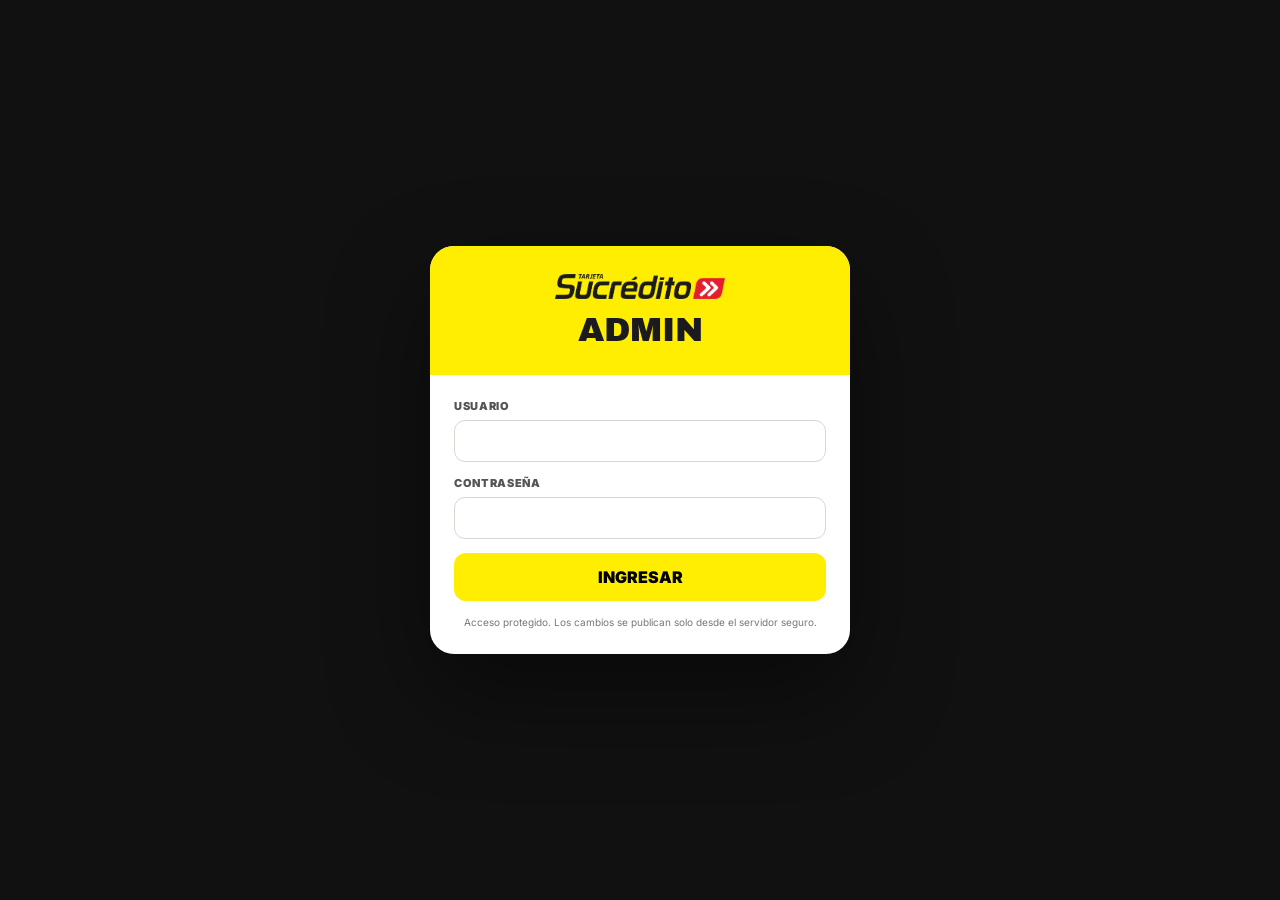
<file: admin/index.html>
<!DOCTYPE html>
<html lang="es">
<head>
<meta charset="UTF-8">
<meta name="viewport" content="width=device-width,initial-scale=1.0">
<meta name="theme-color" content="#FFEE00">
<title>Sucrédito · Admin</title>
<link rel="preconnect" href="https://fonts.googleapis.com">
<link rel="preconnect" href="https://fonts.gstatic.com" crossorigin>
<link href="https://fonts.googleapis.com/css2?family=Archivo+Black&family=Inter:wght@400;500;600;700;800;900&display=swap" rel="stylesheet">
<style>
:root{--yellow:#FFEE00;--red:#E30613;--black:#111;--ink:#1B1A1E;--paper:#F5F5F1;--white:#fff;--line:#E2E2DC;--muted:#777;--green:#137A45;--soft:#FAFAF7;--shadow:0 18px 50px rgba(0,0,0,.12)}
*{box-sizing:border-box}html{scroll-behavior:smooth}body{margin:0;background:var(--paper);color:var(--ink);font-family:Inter,Arial,sans-serif;-webkit-font-smoothing:antialiased}button,input,textarea,select{font:inherit}button{cursor:pointer;-webkit-appearance:none;appearance:none}a{color:inherit;text-decoration:none}
.login{position:fixed;inset:0;background:#111;display:grid;place-items:center;padding:20px;z-index:999}.login-card{width:min(420px,100%);background:#fff;border-radius:24px;overflow:hidden;box-shadow:0 40px 100px rgba(0,0,0,.45)}.login-head{background:var(--yellow);padding:28px;text-align:center}.login-head img{width:170px;display:block;margin:0 auto 14px}.login-head h1{font:34px/1 'Archivo Black',Impact,sans-serif;margin:0}.login-body{padding:24px}.login-body label{display:grid;gap:7px;margin-bottom:14px;font-size:11px;font-weight:900;text-transform:uppercase;letter-spacing:.06em;color:#555}.login-body input{width:100%;padding:13px;border:1px solid #D7D7D1;border-radius:11px;outline:none}.login-body input:focus{border-color:#AAA;box-shadow:0 0 0 3px rgba(255,238,0,.35)}.login-error{display:none;background:#FFF0F1;border:1px solid #F1C4CA;color:#9C1425;padding:10px 12px;border-radius:10px;font-size:11px;font-weight:800;margin-bottom:13px}.login-btn{width:100%;border:0;border-radius:12px;background:var(--yellow);padding:14px;font-weight:900}.login-note{font-size:10px;color:#777;line-height:1.5;text-align:center;margin:14px 0 0}.hidden{display:none!important}
.top{position:sticky;top:0;z-index:50;background:var(--yellow);border-bottom:1px solid rgba(0,0,0,.08)}.top-in{max-width:1200px;margin:auto;min-height:74px;padding:10px 18px;display:flex;align-items:center;gap:16px}.top-in img{width:120px}.top-title{margin-left:auto;font:22px/1 'Archivo Black',Impact,sans-serif}.top-actions{display:flex;gap:8px;align-items:center}.btn{border:1px solid #D8D8D2;background:#fff;color:var(--ink);border-radius:11px;padding:11px 14px;font-weight:900;font-size:12px}.btn:hover{transform:translateY(-1px)}.btn.primary{background:var(--yellow);border-color:#D6C800}.btn.dark{background:#111;color:#fff;border-color:#111}.btn.red{background:var(--red);color:#fff;border-color:var(--red)}.btn.light{background:#FAFAF7}
.wrap{max-width:1200px;margin:auto;padding:26px 18px 60px}.intro{display:flex;gap:20px;align-items:end;justify-content:space-between;margin-bottom:18px}.intro-kicker{font-size:10px;font-weight:900;color:#777;text-transform:uppercase;letter-spacing:.12em}.intro h1{font:clamp(36px,6vw,58px)/.95 'Archivo Black',Impact,sans-serif;margin:7px 0 10px}.intro p{margin:0;color:#666;line-height:1.55;max-width:760px;font-size:14px}.state{background:#111;color:#fff;border-radius:14px;padding:12px 14px;min-width:190px}.state small{display:block;color:#999;font-size:9px;font-weight:900;text-transform:uppercase;letter-spacing:.12em}.state strong{display:block;margin-top:4px;font-size:13px}.toolbar{background:#fff;border:1px solid var(--line);border-radius:18px;padding:12px;display:flex;gap:8px;align-items:center;flex-wrap:wrap;margin-bottom:18px;box-shadow:0 8px 26px rgba(0,0,0,.04)}.toolbar input{margin-left:auto;min-width:260px;padding:11px 12px;border:1px solid #D8D8D2;border-radius:10px;outline:none}.toolbar input:focus{box-shadow:0 0 0 3px rgba(255,238,0,.28)}.status{font-size:11px;font-weight:800;color:#777}
.panel{background:#fff;border:1px solid var(--line);border-radius:20px;overflow:hidden;margin-bottom:16px}.panel-head{padding:18px 20px;border-bottom:1px solid #EEE;display:flex;justify-content:space-between;gap:15px;align-items:center;background:#FAFAF7}.panel-head h2{font:24px/1 'Archivo Black',Impact,sans-serif;margin:0}.panel-head p{margin:5px 0 0;color:#777;font-size:11px}.panel-body{padding:18px}.section{border:1px solid var(--line);border-radius:14px;overflow:hidden;margin-bottom:10px}.section summary{list-style:none;cursor:pointer;padding:14px 15px;font-weight:900;font-size:12px;background:#FAFAF7;display:flex;justify-content:space-between;gap:12px;align-items:center}.section summary::-webkit-details-marker{display:none}.section summary:after{content:'+';font-size:18px}.section[open] summary:after{content:'−'}.section-body{padding:15px;border-top:1px solid #EEE}.grid2{display:grid;grid-template-columns:1fr 1fr;gap:12px}.grid3{display:grid;grid-template-columns:repeat(3,1fr);gap:12px}.field{display:grid;gap:6px}.field.full{grid-column:1/-1}.field label{font-size:10px;font-weight:900;text-transform:uppercase;letter-spacing:.06em;color:#555}.field input,.field textarea,.field select{width:100%;border:1px solid #D8D8D2;border-radius:10px;padding:11px 12px;outline:none;background:#fff;color:var(--ink);font-size:13px}.field textarea{min-height:96px;resize:vertical}.field input:focus,.field textarea:focus,.field select:focus{border-color:#999;box-shadow:0 0 0 3px rgba(255,238,0,.25)}.hint{font-size:10px;color:#777;line-height:1.4}.color{display:flex;gap:8px}.color input[type=color]{width:48px;padding:3px}.site-actions,.footer-actions{display:flex;gap:8px;align-items:center;flex-wrap:wrap}.site-status{margin-left:auto;font-size:10px;color:#777;font-weight:800}
.show-list{display:grid;gap:10px}.show{border:1px solid var(--line);border-radius:16px;overflow:hidden;background:#fff}.show-main{display:grid;grid-template-columns:72px 1fr auto;gap:13px;align-items:center;padding:12px 14px}.show-main img{width:58px;height:72px;object-fit:cover;background:#EEE;border-radius:10px}.show-title{font-size:14px;font-weight:900}.show-sub{font-size:11px;color:#777;margin-top:4px;line-height:1.4}.badges{display:flex;gap:6px;flex-wrap:wrap;justify-content:flex-end}.badge{border-radius:999px;padding:6px 9px;font-size:9px;font-weight:900;text-transform:uppercase}.badge.on{background:#E8F6EE;color:var(--green)}.badge.off{background:#EEE;color:#777}.badge.featured{background:var(--yellow);color:#111}.show-actions{display:flex;gap:8px;flex-wrap:wrap;padding:0 14px 14px}.show-editor{display:none;border-top:1px solid #EEE;background:#FAFAF7;padding:15px}.show.open .show-editor{display:block}.show-open{border:1px solid #DDD;background:white;border-radius:10px;padding:9px 11px;font-weight:900;font-size:11px}.show-open:after{content:'  ↓'}
.helper{background:#FFF8C7;border:1px solid #E9DC68;border-radius:13px;padding:12px 13px;font-size:11px;line-height:1.5;margin-bottom:12px}.danger{color:#A10E1D}
.modal{display:none;position:fixed;inset:0;background:rgba(0,0,0,.82);z-index:400;padding:12px}.modal.open{display:grid;place-items:center}.window{width:min(1280px,100%);height:min(95vh,900px);background:#111;border-radius:20px;overflow:hidden;display:flex;flex-direction:column}.window-head{background:var(--yellow);padding:10px 12px;display:flex;justify-content:space-between;align-items:center;font-size:11px;font-weight:900}.close{border:0;background:#111;color:#fff;width:36px;height:36px;border-radius:50%;font-size:22px}.window iframe{border:0;background:#fff;flex:1;width:100%}
.toast{position:fixed;right:18px;bottom:18px;background:#111;color:#fff;border-radius:12px;padding:12px 14px;font-size:11px;font-weight:800;opacity:0;transform:translateY(10px);pointer-events:none;transition:.25s;z-index:600}.toast.show{opacity:1;transform:translateY(0)}
@media(max-width:760px){.top-in{min-height:64px;padding:9px 12px}.top-in img{width:100px}.top-title{display:none}.wrap{padding:20px 12px 50px}.intro{display:block}.state{margin-top:15px}.toolbar input{min-width:0;width:100%;margin-left:0}.toolbar .btn{flex:1}.grid2,.grid3{grid-template-columns:1fr}.field.full{grid-column:auto}.show-main{grid-template-columns:52px 1fr}.show-main img{width:44px;height:58px}.badges{grid-column:2;justify-content:flex-start}.show-actions .btn{flex:1}.panel-head{align-items:flex-start;flex-direction:column}.site-status{margin-left:0}.window{height:96vh;border-radius:16px}}
</style>
</head>
<body>
<div class="login" id="login">
  <div class="login-card">
    <div class="login-head"><img src="../assets/logo.png" alt="Sucrédito"><h1>ADMIN</h1></div>
    <form class="login-body" id="loginForm">
      <div class="login-error" id="loginError">Usuario o contraseña incorrectos.</div>
      <label>Usuario<input id="user" autocomplete="username" required></label>
      <label>Contraseña<input id="pass" type="password" autocomplete="current-password" required></label>
      <button class="login-btn" type="submit">INGRESAR</button>
      <p class="login-note">Acceso protegido. Los cambios se publican solo desde el servidor seguro.</p>
    </form>
  </div>
</div>

<div id="app" class="hidden">
<header class="top"><div class="top-in"><img src="../assets/logo.png" alt="Sucrédito"><div class="top-title">ADMINISTRACIÓN DE SHOWS</div><div class="top-actions"><a class="btn light" href="../index.html">VER SITIO</a><button class="btn" id="logout">SALIR</button></div></div></header>
<main class="wrap">
  <div class="intro"><div><div class="intro-kicker">Panel simple de actualización</div><h1>Sucrédito Shows</h1><p>Acá cambiás lo que ve el público. Los archivos de imagen y video se siguen subiendo a GitHub; en el Admin solo indicás sus rutas.</p></div><div class="state"><small>Base actual</small><strong id="baseState">Cargando producción…</strong></div></div>

  <div class="helper" style="margin-bottom:10px"><strong>🔐 Seguridad:</strong> el Admin ya no guarda usuario, contraseña ni token de GitHub en este archivo. La publicación pasa por un servidor seguro.</div>

  <div class="toolbar"><button class="btn primary" id="saveDraft">💾 GUARDAR BORRADOR</button><button class="btn dark" id="preview">👁 VISTA PREVIA</button><button class="btn red" id="publishFiles">✓ PUBLICAR CAMBIOS</button><button class="btn" id="reloadProduction">↻ RECARGAR PRODUCCIÓN</button><span class="status" id="status">Cargando…</span><input id="search" type="search" placeholder="Buscar show…"></div>

  <section class="panel">
    <div class="panel-head"><div><h2>🖥️ Página principal</h2><p>Lo que aparece en la portada. Abrí solo la parte que quieras modificar.</p></div><div class="site-actions"><button class="btn" id="exportSite">EXPORTAR site.json</button></div></div>
    <div class="panel-body">
      <div class="helper"><strong>Tip:</strong> Podés escribir emojis directamente en los textos. La vista previa toma lo que guardaste como borrador.</div>
      <details class="section"><summary>Portada / Hero</summary><div class="section-body"><div class="grid2">
        <div class="field"><label>Etiqueta</label><input id="site_heroKicker"></div>
        <div class="field"><label>Título principal</label><input id="site_heroTitle"></div>
        <div class="field full"><label>Texto</label><textarea id="site_heroText"></textarea></div>
        <div class="field"><label>Texto buscador</label><input id="site_searchPlaceholder"></div>
        <div class="field"><label>Botón buscador</label><input id="site_searchButton"></div>
        <div class="field"><label>Video principal</label><input id="site_heroVideo" placeholder="assets/videos/Sin_Banderas.mp4"></div>
        <div class="field"><label>Imagen de respaldo</label><input id="site_heroPoster" placeholder="assets/events/Sin_Banderas.jpg"></div>
      </div></div></details>
      <details class="section"><summary>Sección de shows</summary><div class="section-body"><div class="grid2">
        <div class="field"><label>Etiqueta</label><input id="site_showsEyebrow"></div>
        <div class="field"><label>Título</label><input id="site_showsTitle"></div>
        <div class="field full"><label>Subtítulo</label><textarea id="site_showsSubtitle"></textarea></div>
        <div class="field"><label>Filtro Todos</label><input id="site_allFilter"></div>
        <div class="field"><label>Filtro Música</label><input id="site_musicFilter"></div>
        <div class="field"><label>Filtro Especial</label><input id="site_specialFilter"></div>
        <div class="field"><label>Filtro Deporte</label><input id="site_sportsFilter"></div>
        <div class="field"><label>Filtro Otros</label><input id="site_otherFilter"></div>
      </div></div></details>
      <details class="section"><summary>Beneficios</summary><div class="section-body"><div class="grid2">
        <div class="field"><label>Etiqueta</label><input id="site_benefitEyebrow"></div><div class="field"><label>Título</label><input id="site_benefitTitle"></div>
        <div class="field full"><label>Texto</label><textarea id="site_benefitText"></textarea></div>
        <div class="field"><label>Beneficio 1</label><input id="site_benefit1Title"></div><div class="field"><label>Texto 1</label><input id="site_benefit1Text"></div>
        <div class="field"><label>Beneficio 2</label><input id="site_benefit2Title"></div><div class="field"><label>Texto 2</label><input id="site_benefit2Text"></div>
        <div class="field"><label>Beneficio 3</label><input id="site_benefit3Title"></div><div class="field"><label>Texto 3</label><input id="site_benefit3Text"></div>
      </div></div></details>
      <details class="section"><summary>🎨 Colores y tipografías</summary><div class="section-body"><div class="grid2">
        <div class="field"><label>Color título Hero</label><div class="color"><input id="site_heroTitleColor" type="color"><input id="site_heroTitleColorText"></div></div>
        <div class="field"><label>Tipografía título Hero</label><select id="site_heroTitleFont"><option>Archivo Black</option><option>Inter</option><option>Georgia</option><option>Arial</option><option>Trebuchet MS</option></select></div>
        <div class="field"><label>Color texto Hero</label><div class="color"><input id="site_heroTextColor" type="color"><input id="site_heroTextColorText"></div></div>
        <div class="field"><label>Tipografía texto Hero</label><select id="site_heroTextFont"><option>Inter</option><option>Archivo Black</option><option>Georgia</option><option>Arial</option><option>Trebuchet MS</option></select></div>
        <div class="field"><label>Color título Shows</label><div class="color"><input id="site_showsTitleColor" type="color"><input id="site_showsTitleColorText"></div></div>
        <div class="field"><label>Tipografía título Shows</label><select id="site_showsTitleFont"><option>Archivo Black</option><option>Inter</option><option>Georgia</option><option>Arial</option><option>Trebuchet MS</option></select></div>
        <div class="field"><label>Color título Beneficios</label><div class="color"><input id="site_benefitTitleColor" type="color"><input id="site_benefitTitleColorText"></div></div>
        <div class="field"><label>Tipografía título Beneficios</label><select id="site_benefitTitleFont"><option>Archivo Black</option><option>Inter</option><option>Georgia</option><option>Arial</option><option>Trebuchet MS</option></select></div>
        <div class="field"><label>Color texto Beneficios</label><div class="color"><input id="site_benefitTextColor" type="color"><input id="site_benefitTextColorText"></div></div>
        <div class="field"><label>Tipografía texto Beneficios</label><select id="site_benefitTextFont"><option>Inter</option><option>Archivo Black</option><option>Georgia</option><option>Arial</option><option>Trebuchet MS</option></select></div>
        <div class="field"><label>Color acento</label><div class="color"><input id="site_accentColor" type="color"><input id="site_accentColorText"></div></div>
        <div class="field"><label>Color de fondo</label><div class="color"><input id="site_backgroundColor" type="color"><input id="site_backgroundColorText"></div></div>
      </div></div></details>
      <details class="section"><summary>Contacto y pie</summary><div class="section-body"><div class="grid2"><div class="field full"><label>Texto contacto</label><textarea id="site_contactText"></textarea></div><div class="field full"><label>Texto pie de página</label><input id="site_footerText"></div></div></div></details>
      <div class="footer-actions"><span class="site-status" id="siteStatus">Sin cambios.</span><button class="btn primary" id="saveSite">GUARDAR PÁGINA</button></div>
    </div>
  </section>

  <section class="panel"><div class="panel-head"><div><h2>🎤 Shows</h2><p>Un show por tarjeta. Abrí el que quieras y cambiá solo lo necesario.</p></div><div class="site-actions"><button class="btn primary" id="newShow">+ AGREGAR SHOW</button><button class="btn" id="exportShows">EXPORTAR shows.json</button></div></div><div class="panel-body"><div class="show-list" id="showList"></div><div class="helper hidden" id="noShows">No hay shows para esa búsqueda.</div></div></section>
</main>
</div>

<div class="modal" id="previewModal"><div class="window"><div class="window-head"><span>VISTA PREVIA · todavía no está publicado</span><button class="close" id="closePreview">×</button></div><iframe id="previewFrame" title="Vista previa"></iframe></div></div>
<div class="toast" id="toast"></div>

<script>
/*
  Seguridad:
  - No hay usuario/contraseña ni token de GitHub dentro del HTML.
  - API_URL debe apuntar al Cloudflare Worker seguro.
  - La sesión de publicación vive solo en sessionStorage.
*/
const API_URL='https://sucredito-admin-api.concursos-sucredito.workers.dev';
const SESSION_KEY='sucredito_admin_session_v34';
const SHOW_KEY='sucredito_shows_admin_v10';
const SITE_KEY='sucredito_site_draft_v10';

const SITE_DEFAULTS={pageTitle:'Sucrédito · Shows',navShows:'Shows',navBenefits:'Beneficios',navContact:'Contacto',heroKicker:'Sucrédito presenta',heroTitle:'VIVÍ LOS SHOWS QUE QUERÉS.',heroText:'Encontrá tus artistas favoritos, descubrí próximos shows y disfrutá experiencias con Sucrédito.',searchPlaceholder:'¿Qué show estás buscando?',searchButton:'BUSCAR',heroVideo:'assets/videos/Sin_Banderas.mp4',heroPoster:'assets/events/Sin_Banderas.jpg',showsEyebrow:'Elegí tu próximo plan',showsTitle:'Shows destacados',showsSubtitle:'Descubrí eventos, artistas y experiencias para vivir con Sucrédito.',allFilter:'Todos',musicFilter:'Música',specialFilter:'Especiales',sportsFilter:'Deportes',otherFilter:'Otros',benefitEyebrow:'Con Sucrédito',benefitTitle:'Más shows. Más momentos.',benefitText:'Descubrí propuestas y beneficios pensados para que disfrutes tus experiencias.',benefit1Title:'🎟️ Shows',benefit1Text:'Encontrá eventos y propuestas destacadas.',benefit2Title:'💛 Beneficios',benefit2Text:'Conocé las opciones disponibles con Sucrédito.',benefit3Title:'📲 Fácil',benefit3Text:'Desde tu celu, descubrí tu próximo show.',footerText:'© Sucrédito · Shows y experiencias',contactText:'Encontrá información y novedades de nuestros shows y experiencias.',heroTitleColor:'#FFFFFF',heroTitleFont:'Archivo Black',heroTextColor:'#C8C8C8',heroTextFont:'Inter',showsTitleColor:'#111111',showsTitleFont:'Archivo Black',benefitTitleColor:'#111111',benefitTitleFont:'Archivo Black',benefitTextColor:'#333333',benefitTextFont:'Inter',accentColor:'#FFEE00',backgroundColor:'#F7F7F3'};

const SHOW_DEFAULTS=[
{title:'Sin Bandera',image:'assets/events/Sin_Banderas.jpg',video:'assets/videos/Sin_Banderas.mp4',category:'musica',categoryLabel:'Música',shortMeta:'23/02/2027 • Tucumán',date:'Martes 23 de febrero de 2027',city:'San Miguel de Tucumán',venue:'Palacio de los Deportes',description:'Sin Bandera se presenta en Tucumán en el marco de su gira internacional Escenas Tour.',benefit:'Entradas disponibles online a través de Entrada Uno.',purchaseUrl:'https://www.entradauno.com/',id:'show-1',featured:true,published:true,sortOrder:1,emoji:'',titleColor:'#111111',titleFont:'Archivo Black',time:'21:00 h',eventDateTime:'2027-02-23T21:00:00-03:00',address:'Palacio de los Deportes, San Miguel de Tucumán, Tucumán',mapLat:-26.8317,mapLng:-65.1812,mapUrl:'https://www.google.com/maps/search/?api=1&query=Palacio+de+los+Deportes+Tucum%C3%A1n'},
{title:'La Mona Jiménez',image:'assets/events/Mona.jpg',video:'assets/videos/Mona_Jimenez.mp4',category:'musica',categoryLabel:'Música',shortMeta:'25/10/2026 • Tucumán',date:'Domingo 25 de octubre de 2026',city:'San Miguel de Tucumán',venue:'Palacio de los Deportes',description:'25 de Octubre, 20 hs\nLa Mona llega nuevamente a Tucumán!\n\nEntrada General\n4 cuotas sin interés con tarjeta Sucrédito',benefit:'Entrada General · 4 cuotas sin interés con tarjeta Sucrédito',purchaseUrl:'https://universotickets.com/event_detail/?id=44',id:'show-2',featured:true,published:true,sortOrder:2,emoji:'',titleColor:'#111111',titleFont:'Archivo Black',time:'Apertura de puertas 20:00 h',eventDateTime:'2026-10-25T20:00:00-03:00',transport:'Líneas que llegan: 102, 100, 118',address:'Palacio de los Deportes, San Miguel de Tucumán, Tucumán',mapLat:-26.8317,mapLng:-65.1812,mapUrl:'https://www.google.com/maps/place/palacio+de+los+deportes+tucuman/data=!4m2!3m1!1s0x94225eae50a6d3b3:0x3270e62bbbd3d647?sa=X&ved=1t:242&ictx=111'},
{title:'Despedida de La Pulga Rodríguez',image:'assets/events/Despedida_Pulga.jpg',video:'assets/videos/Despedida_Pulga.mp4',category:'especial',categoryLabel:'Especial',shortMeta:'26/09/2026 • Tucumán',date:'Sábado 26 de septiembre de 2026',city:'San Miguel de Tucumán',venue:'Estadio Monumental José Fierro',description:'Partido despedida de La Pulga Rodríguez.',benefit:'Evento especial Sucrédito.',purchaseUrl:'',id:'show-3',featured:false,published:true,sortOrder:3,emoji:'',titleColor:'#111111',titleFont:'Archivo Black',time:'21:00 h',eventDateTime:'2026-09-26T21:00:00-03:00',address:'25 de Mayo 1351, San Miguel de Tucumán, Tucumán',mapLat:-26.81278,mapLng:-65.19917,mapUrl:'https://www.google.com/maps/search/?api=1&query=Estadio+Monumental+Jos%C3%A9+Fierro%2C+25+de+Mayo+1351%2C+San+Miguel+de+Tucum%C3%A1n'},
{title:'Jesse & Joy',image:'assets/events/Jeese_&_Joy.jpg',video:'assets/videos/Jesse_&_Joy.mp4',category:'musica',categoryLabel:'Música',shortMeta:'07/11/2026 • Tucumán',date:'Sábado 7 de noviembre de 2026',city:'San Miguel de Tucumán',venue:'Palacio de los Deportes',description:'Jesse & Joy se presentan en Tucumán.',benefit:'Entradas disponibles a través de Entrada Uno.',purchaseUrl:'https://entradauno.com/landing/jesse-y-joy-tucuman?idEspectaculoCartel=16500&cHashValidacion=2a41b179f71c126c68e93a325790717239e05f3c',id:'show-4',featured:false,published:true,sortOrder:4,emoji:'',titleColor:'#111111',titleFont:'Archivo Black',time:'21:00 h',eventDateTime:'2026-11-07T21:00:00-03:00',address:'Palacio de los Deportes, San Miguel de Tucumán, Tucumán',mapLat:-26.8317,mapLng:-65.1812,mapUrl:'https://www.google.com/maps/place/palacio+de+los+deportes+tucuman/data=!4m2!3m1!1s0x94225eae50a6d3b3:0x3270e62bbbd3d647?sa=X&ved=1t:242&ictx=111'},
{title:'Los Fundamentalistas',image:'assets/events/Fundamentalistas.jpg',video:'assets/videos/Fundamentalistas.mp4',category:'musica',categoryLabel:'Música',shortMeta:'10/10/2026 • Tucumán',date:'Sábado 10 de octubre de 2026',city:'San Miguel de Tucumán',venue:'Hipódromo de Tucumán',description:'Los Fundamentalistas del Aire Acondicionado llegan a Tucumán.\n\nProhibido el ingreso a menores de 7 años.',benefit:'Entradas disponibles online a través de TuEntrada.',purchaseUrl:'https://comprar.tuentrada.com/tuentrada/select/2852856',id:'show-5',featured:false,published:true,sortOrder:5,emoji:'',titleColor:'#111111',titleFont:'Archivo Black',time:'20:30 h',eventDateTime:'2026-10-10T20:30:00-03:00',address:'Hipódromo de Tucumán, Av. Irineo Leguizamo, San Miguel de Tucumán, Tucumán',mapLat:-26.82891,mapLng:-65.18393,mapUrl:'https://www.google.com/maps/search/?api=1&query=Hip%C3%B3dromo+de+Tucum%C3%A1n%2C+Av.+Irineo+Leguizamo%2C+San+Miguel+de+Tucum%C3%A1n'}
];

let shows=[];let site={};let openIndex=-1;
const $=id=>document.getElementById(id);

function showToast(msg){const t=$('toast');t.textContent=msg;t.classList.add('show');clearTimeout(showToast.t);showToast.t=setTimeout(()=>t.classList.remove('show'),2200)}
function clone(x){return JSON.parse(JSON.stringify(x))}
function uid(){return 'show-'+Date.now().toString(36)+'-'+Math.random().toString(36).slice(2,7)}
function esc(v=''){return String(v).replaceAll('&','&amp;').replaceAll('<','&lt;').replaceAll('>','&gt;').replaceAll('"','&quot;').replaceAll("'",'&#039;')}
function normalize(v=''){return String(v).toLowerCase().normalize('NFD').replace(/[\u0300-\u036f]/g,'')}
function saveLocal(){localStorage.setItem(SHOW_KEY,JSON.stringify(shows));localStorage.setItem(SITE_KEY,JSON.stringify(site));$('status').textContent='Borrador guardado en este navegador';$('baseState').textContent='Borrador con cambios';}
function productionState(){return Promise.all([fetch('../data/shows.json?ts='+Date.now(),{cache:'no-store'}).then(r=>r.ok?r.json():Promise.reject()).catch(()=>clone(SHOW_DEFAULTS)),fetch('../data/site.json?ts='+Date.now(),{cache:'no-store'}).then(r=>r.ok?r.json():Promise.reject()).catch(()=>clone(SITE_DEFAULTS))])}

function fillSiteForm(){site={...SITE_DEFAULTS,...site};Object.keys(site).forEach(k=>{const el=$('site_'+k);if(el)el.value=site[k]??''});['heroTitleColor','heroTextColor','showsTitleColor','benefitTitleColor','benefitTextColor','accentColor','backgroundColor'].forEach(k=>{const c=$('site_'+k),t=$('site_'+k+'Text');if(c&&t){c.value=/^#[0-9a-f]{6}$/i.test(site[k])?site[k]:'#111111';t.value=site[k]||'';c.oninput=()=>t.value=c.value;t.oninput=()=>{if(/^#[0-9a-f]{6}$/i.test(t.value.trim()))c.value=t.value.trim()}}})}
function collectSite(){const out={};Object.keys(SITE_DEFAULTS).forEach(k=>{const el=$('site_'+k);if(el)out[k]=el.value});['heroTitleColor','heroTextColor','showsTitleColor','benefitTitleColor','benefitTextColor','accentColor','backgroundColor'].forEach(k=>{const t=$('site_'+k+'Text');if(t&&/^#[0-9a-f]{6}$/i.test(t.value.trim()))out[k]=t.value.trim()});return out}
function saveSite(){site=collectSite();localStorage.setItem(SITE_KEY,JSON.stringify(site));$('siteStatus').textContent='Página guardada como borrador';$('baseState').textContent='Borrador con cambios';showToast('Página guardada como borrador')}

function renderShows(){const term=normalize($('search').value);const list=$('showList');list.innerHTML='';const items=shows.map((s,i)=>({s,i})).filter(x=>!term||normalize([x.s.title,x.s.city,x.s.venue,x.s.date].join(' ')).includes(term)).sort((a,b)=>(Number(a.s.sortOrder)||999)-(Number(b.s.sortOrder)||999));$('noShows').classList.toggle('hidden',items.length>0);items.forEach(({s,i})=>{const card=document.createElement('div');card.className='show'+(openIndex===i?' open':'');const dateLine=[s.date,s.time].filter(Boolean).join(' · ');card.innerHTML=`<div class="show-main"><img src="../${esc(s.image||'')}" alt=""><div><div class="show-title">${esc(s.emoji?s.emoji+' ':'')}${esc(s.title||'Sin nombre')}</div><div class="show-sub">${esc(dateLine||'Sin fecha')} · ${esc([s.city,s.venue].filter(Boolean).join(' · '))}</div></div><div class="badges"><span class="badge ${s.published===false?'off':'on'}">${s.published===false?'Oculto':'Publicado'}</span>${s.featured?'<span class="badge featured">Destacado</span>':''}<button class="show-open" data-open="${i}">EDITAR</button></div></div><div class="show-actions"><button class="btn" data-toggle="${i}">${s.published===false?'PUBLICAR':'OCULTAR'}</button><button class="btn" data-dup="${i}">DUPLICAR</button><button class="btn" data-delete="${i}">BORRAR</button></div>${editorHtml(s,i)}`;list.appendChild(card)});bindShowEvents()}
function editorHtml(s,i){return `<div class="show-editor"><div class="grid2"><div class="field"><label>Nombre</label><input data-f="title" data-i="${i}" value="${esc(s.title||'')}"></div><div class="field"><label>Emoji</label><input data-f="emoji" data-i="${i}" value="${esc(s.emoji||'')}"></div><div class="field"><label>Fecha visible</label><input data-f="date" data-i="${i}" value="${esc(s.date||'')}"></div><div class="field"><label>Hora / apertura</label><input data-f="time" data-i="${i}" value="${esc(s.time||'')}"></div><div class="field"><label>Fecha + hora para contador</label><input data-f="eventDateTime" data-i="${i}" value="${esc(s.eventDateTime||'')}"><span class="hint">Ej.: 2026-10-25T20:00:00-03:00</span></div><div class="field"><label>Categoría</label><select data-f="category" data-i="${i}"><option value="musica" ${s.category==='musica'?'selected':''}>Música</option><option value="especial" ${s.category==='especial'?'selected':''}>Especial</option><option value="deporte" ${s.category==='deporte'?'selected':''}>Deporte</option><option value="otros" ${s.category==='otros'?'selected':''}>Otros</option></select></div><div class="field"><label>Ciudad</label><input data-f="city" data-i="${i}" value="${esc(s.city||'')}"></div><div class="field"><label>Lugar</label><input data-f="venue" data-i="${i}" value="${esc(s.venue||'')}"></div><div class="field"><label>Dirección</label><input data-f="address" data-i="${i}" value="${esc(s.address||'')}"></div><div class="field"><label>Google Maps</label><input data-f="mapUrl" data-i="${i}" value="${esc(s.mapUrl||'')}" placeholder="https://www.google.com/maps/..." ></div><div class="field"><label>Latitud</label><input data-f="mapLat" data-i="${i}" value="${esc(s.mapLat??'')}"></div><div class="field"><label>Longitud</label><input data-f="mapLng" data-i="${i}" value="${esc(s.mapLng??'')}"></div><div class="field full"><label>Descripción</label><textarea data-f="description" data-i="${i}">${esc(s.description||'')}</textarea></div><div class="field full"><label>Beneficio Sucrédito</label><textarea data-f="benefit" data-i="${i}">${esc(s.benefit||'')}</textarea></div><div class="field"><label>Transporte</label><input data-f="transport" data-i="${i}" value="${esc(s.transport||'')}"></div><div class="field"><label>Link de compra</label><input data-f="purchaseUrl" data-i="${i}" value="${esc(s.purchaseUrl||'')}" placeholder="https://..."></div><div class="field"><label>Imagen</label><input data-f="image" data-i="${i}" value="${esc(s.image||'')}" placeholder="assets/events/Mi_Show.jpg"></div><div class="field"><label>Video</label><input data-f="video" data-i="${i}" value="${esc(s.video||'')}" placeholder="assets/videos/Mi_Show.mp4"></div><div class="field"><label>Texto corto</label><input data-f="shortMeta" data-i="${i}" value="${esc(s.shortMeta||'')}"></div><div class="field"><label>Orden</label><input data-f="sortOrder" data-i="${i}" type="number" value="${esc(s.sortOrder||10)}"></div><div class="field"><label>Color título</label><div class="color"><input data-f="titleColor" data-i="${i}" type="color" value="${/^#[0-9a-f]{6}$/i.test(s.titleColor||'')?s.titleColor:'#111111'}"><input data-f="titleColorText" data-i="${i}" value="${esc(s.titleColor||'#111111')}"></div></div><div class="field"><label>Tipografía título</label><select data-f="titleFont" data-i="${i}"><option ${s.titleFont==='Archivo Black'?'selected':''}>Archivo Black</option><option ${s.titleFont==='Inter'?'selected':''}>Inter</option><option ${s.titleFont==='Georgia'?'selected':''}>Georgia</option><option ${s.titleFont==='Arial'?'selected':''}>Arial</option></select></div><div class="field full"><div class="site-actions"><label style="display:flex;align-items:center;gap:8px;font-size:11px;font-weight:800"><input data-f="published" data-i="${i}" type="checkbox" ${s.published!==false?'checked':''}> Publicado</label><label style="display:flex;align-items:center;gap:8px;font-size:11px;font-weight:800"><input data-f="featured" data-i="${i}" type="checkbox" ${s.featured===true?'checked':''}> Destacado</label></div></div></div><div class="site-actions" style="margin-top:14px"><button class="btn primary" data-save-show="${i}">GUARDAR ESTE SHOW</button><span class="hint">Las imágenes y videos se suben manualmente a GitHub.</span></div></div>`}
function readField(el){if(el.type==='checkbox')return el.checked;if(el.type==='number')return Number(el.value)||0;if(el.dataset.f==='mapLat'||el.dataset.f==='mapLng')return el.value.trim()===''?'':Number(el.value);return el.value}
function updateField(i,f,v){shows[i][f]=v;if(f==='category'){const labels={musica:'Música',especial:'Especial',deporte:'Deporte',otros:'Otros'};shows[i].categoryLabel=labels[v]||v}}
function bindShowEvents(){document.querySelectorAll('[data-open]').forEach(b=>b.onclick=()=>{const i=Number(b.dataset.open);openIndex=openIndex===i?-1:i;renderShows()});document.querySelectorAll('[data-toggle]').forEach(b=>b.onclick=()=>{const i=Number(b.dataset.toggle);shows[i].published=shows[i].published===false;saveLocal();renderShows()});document.querySelectorAll('[data-delete]').forEach(b=>b.onclick=()=>{const i=Number(b.dataset.delete);if(confirm('¿Borrar "'+shows[i].title+'"?')){shows.splice(i,1);openIndex=-1;saveLocal();renderShows()}});document.querySelectorAll('[data-dup]').forEach(b=>b.onclick=()=>{const i=Number(b.dataset.dup);const c=clone(shows[i]);c.id=uid();c.title=c.title+' · Copia';c.sortOrder=(Number(c.sortOrder)||0)+1;shows.splice(i+1,0,c);openIndex=i+1;saveLocal();renderShows()});document.querySelectorAll('[data-save-show]').forEach(b=>b.onclick=()=>{const i=Number(b.dataset.saveShow);document.querySelectorAll(`[data-i="${i}"]`).forEach(el=>{if(el.dataset.f==='titleColorText')return;updateField(i,el.dataset.f,readField(el))});const ct=document.querySelector(`[data-f="titleColorText"][data-i="${i}"]`);if(ct&&/^#[0-9a-f]{6}$/i.test(ct.value.trim()))shows[i].titleColor=ct.value.trim();saveLocal();renderShows();openIndex=i;showToast('Show guardado como borrador')})}

function openNew(){const s={id:uid(),title:'Nuevo show',image:'',video:'',category:'musica',categoryLabel:'Música',shortMeta:'',date:'Próximamente',city:'',venue:'',description:'',benefit:'',purchaseUrl:'',published:true,featured:false,sortOrder:shows.length+1,emoji:'',titleColor:'#111111',titleFont:'Archivo Black',time:'',eventDateTime:'',address:'',mapLat:'',mapLng:'',mapUrl:'',transport:''};shows.push(s);openIndex=shows.length-1;saveLocal();renderShows();window.scrollTo({top:document.body.scrollHeight,behavior:'smooth'})}

async function loadProduction(){localStorage.removeItem(SHOW_KEY);localStorage.removeItem(SITE_KEY);const [sh,si]=await productionState();shows=Array.isArray(sh)?sh:clone(SHOW_DEFAULTS);site={...SITE_DEFAULTS,...(si&&typeof si==='object'?si:{})};fillSiteForm();renderShows();$('baseState').textContent='Producción de GitHub';$('status').textContent=`${shows.length} shows cargados`;$('siteStatus').textContent='Contenido publicado cargado.'}

function preview(){saveLocal();const m=$('previewModal'),f=$('previewFrame');m.classList.add('open');document.body.style.overflow='hidden';f.src='../index.html?preview=1&ts='+Date.now();f.onload=()=>{f.contentWindow.postMessage({type:'SUCRÉDITO_PREVIEW_STATE',shows:clone(shows),site:clone(site)},location.origin)}}
function closePreview(){$('previewModal').classList.remove('open');$('previewFrame').src='about:blank';document.body.style.overflow=''}
function download(name,data){const b=new Blob([JSON.stringify(data,null,2)],{type:'application/json'}),u=URL.createObjectURL(b),a=document.createElement('a');a.href=u;a.download=name;document.body.appendChild(a);a.click();a.remove();setTimeout(()=>URL.revokeObjectURL(u),1000)}

async function apiFetch(path, options={}) {
  if (API_URL === 'PASTE_YOUR_WORKER_URL_HERE') {
    throw new Error('Falta configurar la URL del Worker seguro.');
  }
  const headers = new Headers(options.headers || {});
  headers.set('Content-Type', 'application/json');
  const token = sessionStorage.getItem(SESSION_KEY);
  if (token) headers.set('Authorization', 'Bearer ' + token);

  const response = await fetch(API_URL.replace(/\/+$/,'') + path, {
    ...options,
    headers
  });

  let body = null;
  try { body = await response.json(); } catch(e) {}

  if (!response.ok) {
    const message = body?.error || `Error ${response.status}`;
    const err = new Error(message);
    err.status = response.status;
    throw err;
  }
  return body;
}

async function validateSession(){
  try {
    if(!sessionStorage.getItem(SESSION_KEY)) return false;
    await apiFetch('/session', {method:'GET'});
    return true;
  } catch (e) {
    sessionStorage.removeItem(SESSION_KEY);
    return false;
  }
}

async function publishToGitHub(){
  site = collectSite();
  saveLocal();

  const ok = confirm(
    'Vas a PUBLICAR estos cambios en el sitio.\n\n' +
    'Se actualizarán site.json y shows.json en GitHub.\n\n' +
    '¿Continuar?'
  );
  if(!ok) return;

  const button = $('publishFiles');
  const previous = button.textContent;
  button.disabled = true;
  button.textContent = 'PUBLICANDO…';
  $('status').textContent = 'Enviando cambios a GitHub…';

  try {
    const result = await apiFetch('/publish', {
      method:'POST',
      body:JSON.stringify({
        message:'Actualización desde Admin Sucrédito Shows',
        site:clone(site),
        shows:clone(shows)
      })
    });

    localStorage.removeItem(SHOW_KEY);
    localStorage.removeItem(SITE_KEY);

    $('baseState').textContent = 'Cambios publicados en GitHub';
    $('status').textContent = result.commitSha
      ? 'Publicado · commit ' + result.commitSha.slice(0,7)
      : 'Publicado correctamente';

    $('siteStatus').textContent = 'Producción actualizada.';
    showToast('✓ Cambios publicados');

  } catch (err) {
    if (err.status === 401) {
      sessionStorage.removeItem(SESSION_KEY);
      $('login').classList.remove('hidden');
      $('app').classList.add('hidden');
      $('loginError').textContent = 'La sesión venció. Volvé a ingresar.';
      $('loginError').style.display = 'block';
    } else {
      showToast('No se pudo publicar: ' + err.message);
      $('status').textContent = 'Error al publicar';
    }
  } finally {
    button.disabled = false;
    button.textContent = previous;
  }
}

$('loginForm').onsubmit=async e=>{
  e.preventDefault();

  const loginError = $('loginError');
  loginError.style.display='none';

  if (API_URL === 'PASTE_YOUR_WORKER_URL_HERE') {
    loginError.textContent='Primero hay que configurar la URL del Worker seguro en el Admin.';
    loginError.style.display='block';
    return;
  }

  const btn = e.submitter || document.querySelector('.login-btn');
  const original = btn.textContent;
  btn.disabled = true;
  btn.textContent = 'VERIFICANDO…';

  try {
    const result = await fetch(API_URL.replace(/\/+$/,'') + '/login', {
      method:'POST',
      headers:{'Content-Type':'application/json'},
      body:JSON.stringify({
        user:$('user').value.trim(),
        pass:$('pass').value
      })
    });

    let body = null;
    try { body = await result.json(); } catch(e) {}

    if (!result.ok || !body?.token) {
      throw new Error(body?.error || 'Usuario o contraseña incorrectos.');
    }

    sessionStorage.setItem(SESSION_KEY, body.token);
    $('login').classList.add('hidden');
    $('app').classList.remove('hidden');
    await loadProduction();

  } catch (err) {
    loginError.textContent =
      err.message === 'Failed to fetch'
        ? 'No se pudo conectar con el servidor de seguridad.'
        : err.message;

    loginError.style.display='block';
    $('pass').select();

  } finally {
    btn.disabled = false;
    btn.textContent = original;
  }
};

$('logout').onclick=()=>{
  localStorage.removeItem(SHOW_KEY);
  localStorage.removeItem(SITE_KEY);
  sessionStorage.removeItem(SESSION_KEY);
  location.reload();
};

$('saveDraft').onclick=()=>{
  site=collectSite();
  saveLocal();
  $('siteStatus').textContent='Página y shows guardados como borrador';
  showToast('Borrador guardado');
};

$('preview').onclick=preview;
$('closePreview').onclick=closePreview;
$('previewModal').onclick=e=>{
  if(e.target===$('previewModal')) closePreview();
};

document.addEventListener('keydown',e=>{
  if(e.key==='Escape'&&$('previewModal').classList.contains('open')) {
    closePreview();
  }
});

$('reloadProduction').onclick=async()=>{
  if(confirm('Esto descarta el borrador y vuelve a cargar lo publicado en GitHub. ¿Continuar?')) {
    await loadProduction();
  }
};

$('saveSite').onclick=()=>{
  site=collectSite();
  saveLocal();
  $('siteStatus').textContent='Página guardada como borrador';
  showToast('Página guardada');
};

$('newShow').onclick=openNew;
$('exportSite').onclick=()=>download('site.json',collectSite());
$('exportShows').onclick=()=>download('shows.json',shows);
$('publishFiles').onclick=publishToGitHub;
$('search').oninput=renderShows;

(async()=>{
  const valid = await validateSession();

  if(valid){
    $('login').classList.add('hidden');
    $('app').classList.remove('hidden');
    await loadProduction();
  } else {
    localStorage.removeItem(SHOW_KEY);
    localStorage.removeItem(SITE_KEY);
    
  }
})();
</script>
</body>
</html>
</file>
